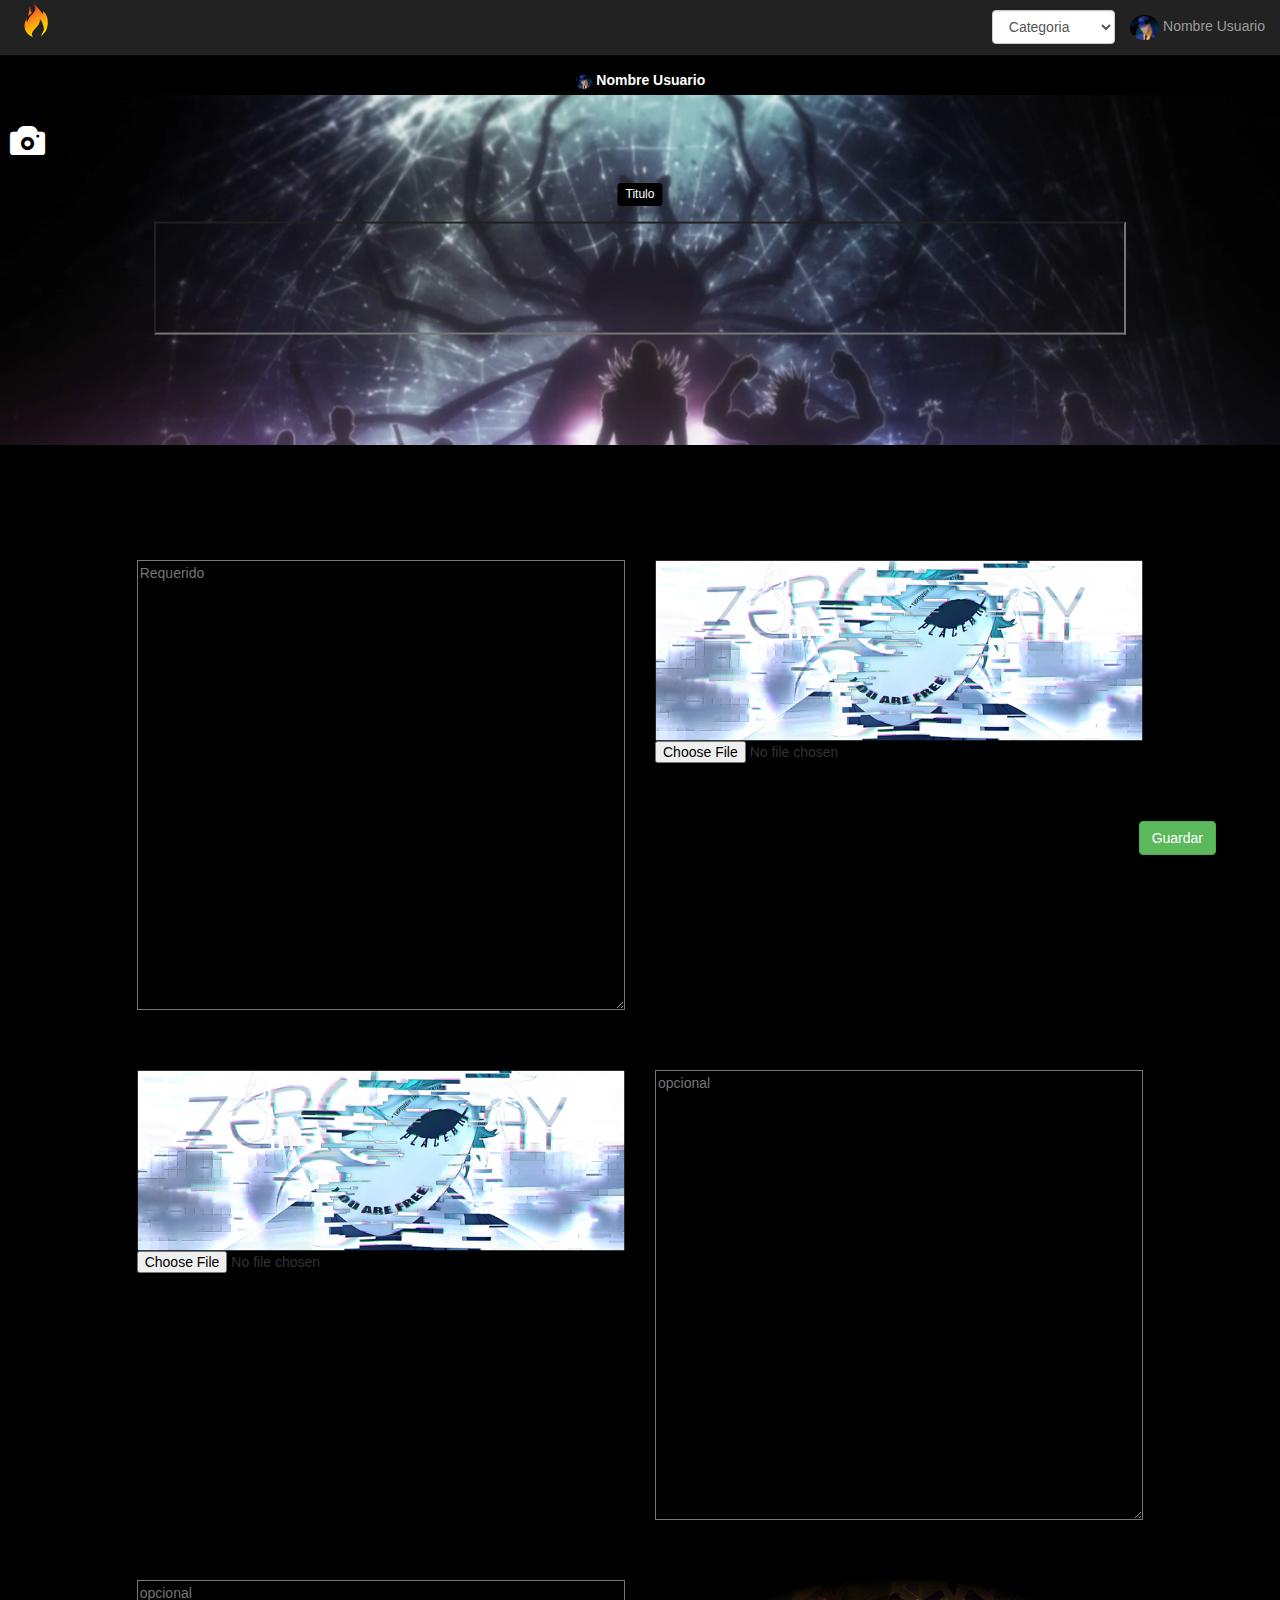
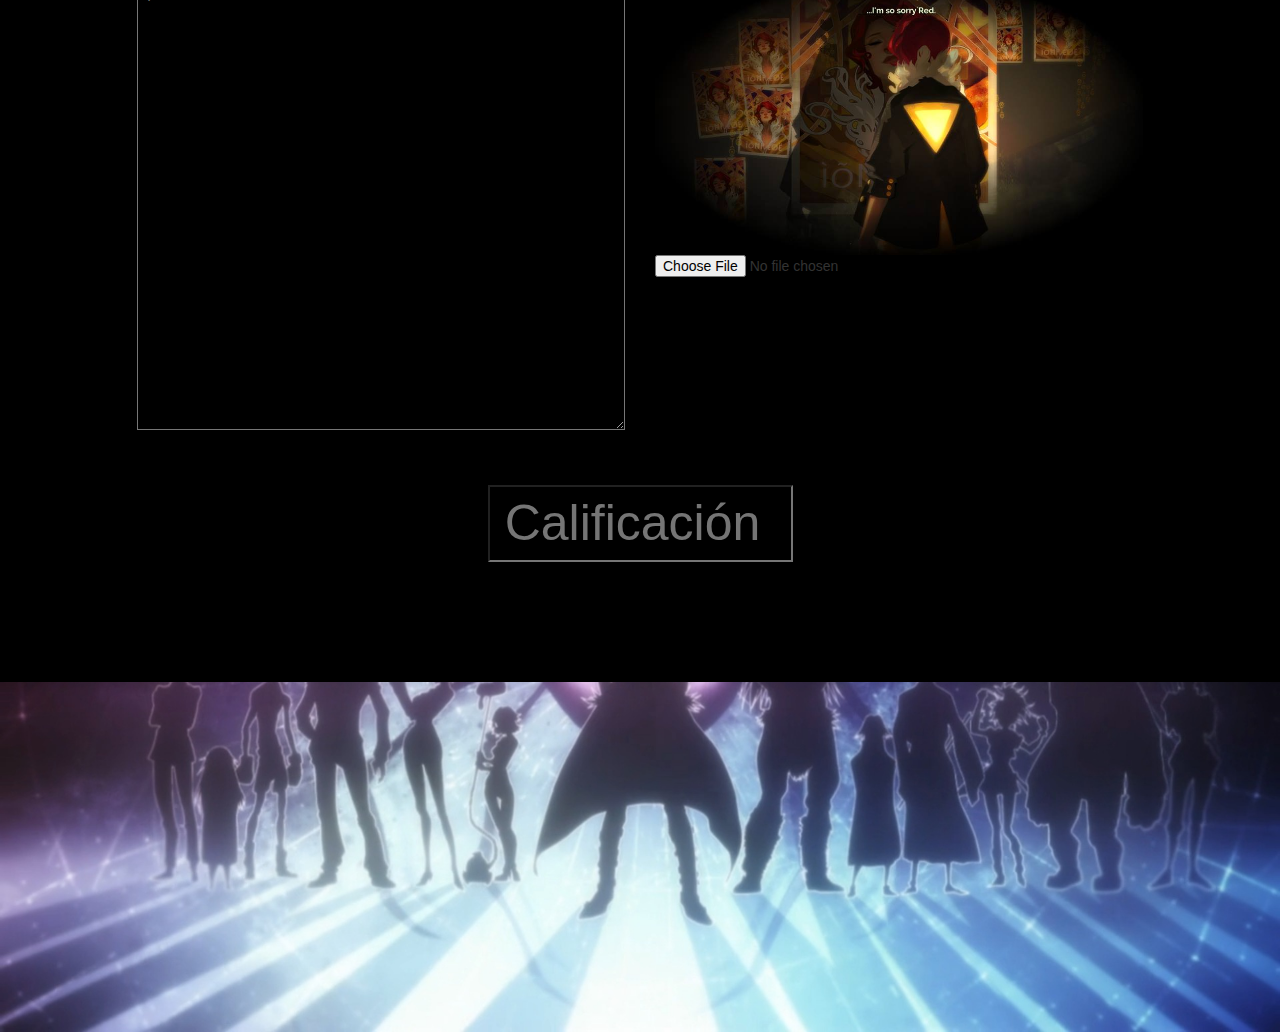
<file: CrearCritica.html>
<!DOCTYPE html>
<html lang="en">
	<head>
		<meta charset="utf-8">
		<meta http-equiv="X-UA-Compatible" content="IE=edge">
		<meta name="viewport" content="width=device-width, initial-scale=1">
		<link rel="shortcut icon" href="favicon.ico" /> 
		<title>Burn It - Registro</title>
		<link href="css/bootstrap.min.css" rel="stylesheet">
		<link rel="stylesheet" href="css/main.css">
		<link rel="stylesheet" href="css/CrearCritica.css">
	</head>
	<body>
		<nav class="navbar navbar-inverse navbar-fixed-top">
			<div class="container-fluid">
				<div class="navbar-header">
					 <button type="button" class="navbar-toggle collapsed" data-toggle="collapse" data-target="#bs-example-navbar-collapse-1" aria-expanded="false">
					   <span class="sr-only">Toggle navigation</span>
					   <span class="icon-bar"></span>
					   <span class="icon-bar"></span>
					   <span class="icon-bar"></span>
					 </button>
				   <img class="BurnItIcon" src="resources/BurnItGradientColors.svg">
					 
			   </div>
			   <div class="collapse navbar-collapse" id="bs-example-navbar-collapse-1">
					  
						  <ul class="nav navbar-nav navbar-right">
							<li><select style="margin-top: 10px" class="form-control">
							  <option>Categoria</option>
							  <option>Peliculas</option>
							  <option>Videojuegos</option>
							  <option>Series</option>
							  <option>Comics</option>
							  <option>Libros</option>
							</select></li>
							<li><a href="#" class="profile">
								<img src="resources/Profile.jpg" class="img-circle ">
								<span>Nombre Usuario</span>
							</a></li>
						  </ul>
				   
			   </div>
			</div>
	   </nav>

	   <button class="btn btn-success guardarbtn" data-toggle="modal" data-target="#myModal">Guardar</button>

	   <div class="container-fluid" style="margin-top: 70px;">

	   	<div class="col-lg-12 text-center">
	   		<img src="resources/Profile.jpg" class="img-circle" style="height: 15px;">
	   		<label style="color: white">Nombre Usuario</label>

	   	</div>
	   </div>

		
	   <div class="portada-critica" style="background-image: url(resources/prueba2.jpg); ">
	   	
	   	<div style="color:white; font-size: 35px; position: absolute; top: 25px; left: 10px;
	   	">
	   		<span class="glyphicon glyphicon-camera"></span>
	   	</div>

	   	<div class="Title-cr">
	   		<div class="tooltip" role="tooltip" style="top:25%; right: 50%; transform: translateX(50%); opacity: 1;">
	   			<div class="tooltip-arrow" style="left: 50%"></div>
	   			<div class="tooltip-inner">Titulo</div>
	   		</div>
	   		<input type="text" name="" id="Titulo" >
	   		
	   	</div>
	   </div>

	   <div class="container-fluid cuerpo-cr">
	 		<div class="row panel1">
	 			<div class="col-xs-12 col-md-12 col-lg-10 col-lg-offset-1 ">
	 				<div class="col-lg-6">
	 					<textarea placeholder="Requerido" class="panel1txt"></textarea>
	 				</div>
	 				<div class="col-lg-6 img-panel" style="height: 450px;">
	 					<div class="center-img-file">
	 						<img src="resources/FishEye.png">
	 					</div>
	 					<input type="file" name="">
	 					
	 				</div>
	 			</div>
	 			<div class="col-lg-1"></div>
	 		</div>
	 		<div class="row panel2">
	 			<div class="col-xs-12 col-md-12 col-lg-10 col-lg-offset-1 ">
	 				
	 				<div class="col-lg-6 img-panel" style="height: 450px;">
	 					<div class="center-img-file">
	 						<img src="resources/FishEye.png">
	 					</div>
	 					<input type="file" name="">
	 					
	 				</div>
	 				<div class="col-lg-6">
	 					<textarea placeholder="opcional" class="panel1txt"></textarea>
	 				</div>
	 			</div>
	 			<div class="col-lg-1"></div>
	 		</div>
	 		<div class="row panel3">
	 			<div class="col-xs-12 col-md-12 col-lg-10 col-lg-offset-1 ">
	 				<div class="col-lg-6">
	 					<textarea placeholder="opcional" class="panel1txt"></textarea>
	 				</div>
	 				<div class="col-lg-6 img-panel" style="height: 450px;">
	 					<div class="center-img-file">
	 						<img src="resources/transistor.jpg">
	 					</div>
	 					<input type="file" name="">
	 					
	 				</div>
	 			</div>
	 			<div class="col-lg-1"></div>
	 		</div>
	   </div>

	   <div class="container-fluid resultado">
	   	<div class="row">
	   		<div class="col-lg-6 col-lg-offset-3 cal-cont" >
	   			<input type="number" placeholder="Calificación" class="calificacion-cr" name="">
	   		</div>
	   		<div class="col-lg-3"></div>
	   	</div>
	   </div>
	   

	   <div class="bottom-portada" style="background-image: url(resources/prueba2.jpg); "></div>


	   <div class="modal fade" id="myModal" tabindex="-1" role="dialog" aria-labelledby="myModalLabel">
		  <div class="modal-dialog" role="document">
		    <div class="modal-content">
		      <div class="modal-header">
		        <button type="button" class="close" data-dismiss="modal" aria-label="Close"><span aria-hidden="true">&times;</span></button>
		        <h4 class="modal-title" id="myModalLabel">Casi listo</h4>
		      </div>
		      <div class="modal-body">
		      		<div class="form-horizontal">
		      			<div class="form-group">
		      				<label for="nombre" class="col-sm-2 control-label">Descripción breve</label>
						    <div class="col-sm-10">
						      <input type="text" class="form-control" id="nombre">
						    </div>
		      			</div>
		      			
		      		</div>
		      </div>
		      <div class="modal-footer">
		        <button type="button" class="btn btn-default" data-dismiss="modal">Cerrar</button>
		        <button type="button" class="btn btn-primary">Publicar Critica</button>
		      </div>
		    </div>
		  </div>
		</div>

		<script src="js/jquery.js"></script>
		<script src="js/bootstrap.min.js"></script>

	</body>
</html>
</file>
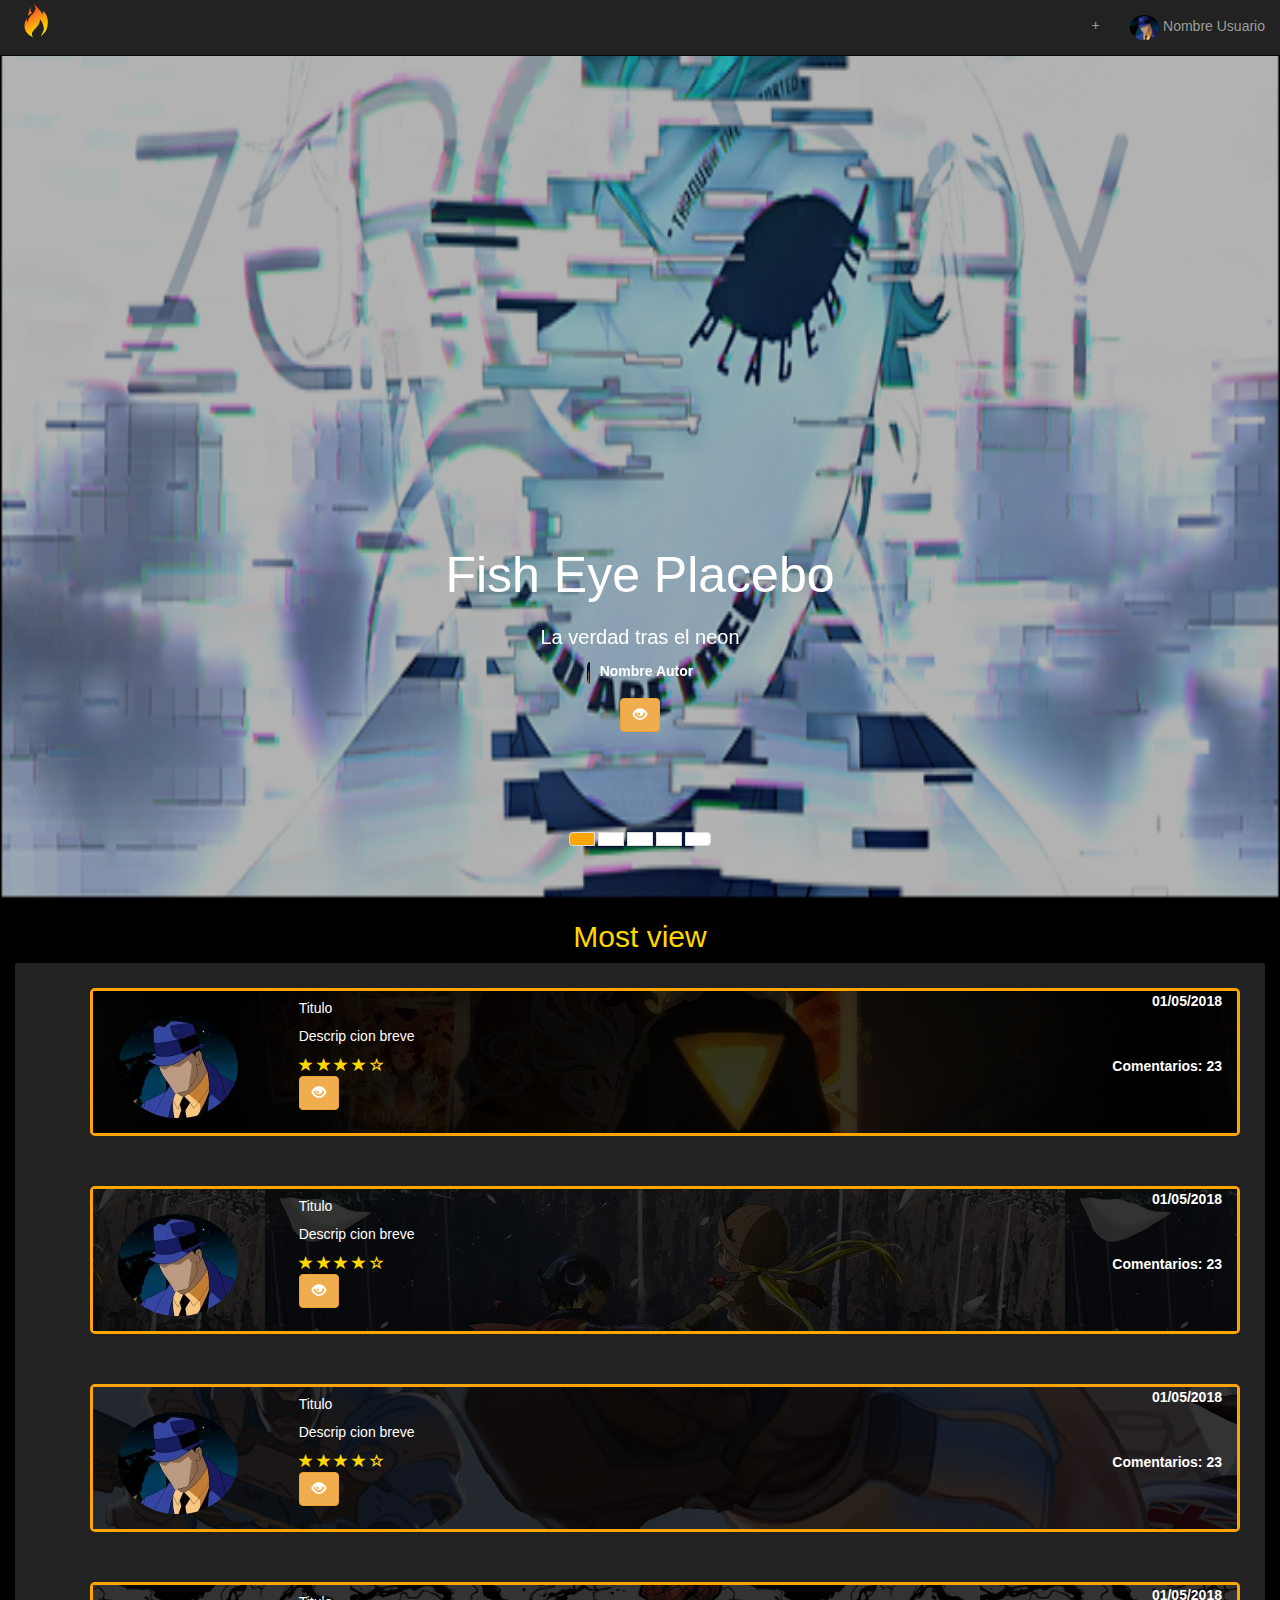
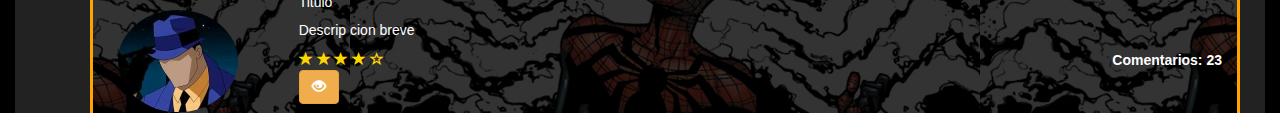
<file: Home.html>
<!DOCTYPE html>
<html lang="en">
	<head>
		<meta charset="utf-8">
		<meta http-equiv="X-UA-Compatible" content="IE=edge">
		<meta name="viewport" content="width=device-width, initial-scale=1">
		<link rel="shortcut icon" href="favicon.ico" /> 
		<title>Burn It - Registro</title>
		
		<link href="css/bootstrap.min.css" rel="stylesheet">
		<link rel="stylesheet" href="css/main.css">
		<link rel="stylesheet" href="css/home.css">
	</head>
	<body>
		<nav class="navbar navbar-inverse navbar-fixed-top">
			<div class="container-fluid">
				<div class="navbar-header">
					 <button type="button" class="navbar-toggle collapsed" data-toggle="collapse" data-target="#bs-example-navbar-collapse-1" aria-expanded="false">
					   <span class="sr-only">Toggle navigation</span>
					   <span class="icon-bar"></span>
					   <span class="icon-bar"></span>
					   <span class="icon-bar"></span>
					 </button>
				   <img class="BurnItIcon" src="resources/BurnItGradientColors.svg">
					 
			   </div>
			   <div class="collapse navbar-collapse" id="bs-example-navbar-collapse-1">
					  
					<ul class="nav navbar-nav navbar-right">
						<li><a href=""><span>+</span></a></li>
						<li><a href="#" class="profile">
							<img src="resources/Profile.jpg" class="img-circle ">
							<span>Nombre Usuario</span>
						</a></li>
					</ul>
				   
			   </div>
			</div>
	   </nav>

	   <!-- SLIDER  -->

	   <div class="slideshow">
            <ul class="slider">
                <li>
                    <img src="resources/FishEye.png">
                    <section class="caption">
                        <h1>Fish Eye Placebo</h1>
                        <p>La verdad tras el neon</p>
                        <div>
                        	<img class="img-circle" src="resources/Profile.jpg"><strong>Nombre Autor</strong>
                        </div>
                        <button class="btn btn-warning">
                        	<span class="glyphicon glyphicon-eye-open"></span>
                        </button>
                    </section>
                </li>
                <li>
                    <img src="resources/pulpFiction.png">
                    <section class="caption">
                        <h1>Pulp Fiction</h1>
                        <p>Lo mejor de Tarantino</p>
                        <div>
                        	<img class="img-circle" src="resources/Profile.jpg"><strong>Nombre Autor</strong>
                        </div>
                        <button class="btn btn-warning">
                        	<span class="glyphicon glyphicon-eye-open"></span>
                        </button>
                    </section>
                </li>
                <li>
                    <img src="resources/shadowOfCollosus.jpg">
                    <section class="caption">
                        <h1>Shadow of Colossus</h1>
                        <p>Realmente somos los buenos?</p>
                        <div>
                        	<img class="img-circle" src="resources/Profile.jpg"><strong>Nombre Autor</strong>
                        </div>
                        <button class="btn btn-warning">
                        	<span class="glyphicon glyphicon-eye-open"></span>
                        </button>
                    </section>
                </li>
                <li>
                    <img src="resources/unbreakable.jpg">
                    <section class="caption">
                        <h1>Unbreakable</h1>
                        <p>Nosotros somos el señor de cristal</p>
                        <div>
                        	<img class="img-circle" src="resources/Profile.jpg"><strong>Nombre Autor</strong>
                        </div>
                        <button class="btn btn-warning">
                        	<span class="glyphicon glyphicon-eye-open"></span>
                        </button>
                    </section>
                </li>
                <li>
                    <img src="resources/spiderverse.jpg">
                    <section class="caption">
                        <h1>Spiderverse</h1>
                        <p>Loremsalkd alksjdaj  aksld askdjlajsdl  askd asdkla asdja  asd sdlkfj  sdkfjs ds</p>
                        <div>
                        	<img class="img-circle" src="resources/Profile.jpg"><strong>Nombre Autor</strong>
                        </div>
                        <button class="btn btn-warning">
                        	<span class="glyphicon glyphicon-eye-open"></span>
                        </button>
                    </section>
                </li>
                <!-- <li>
                    <div id="vid"><video muted autoplay loop><source src="resources/DestructibleBP1%20Vista%20preliminar%20del%20juego%20Standalone%20(64-bit_PCD3D_SM5)%2014_04_2017%2010_24_33.mp4"></video></div>
                    <section class="caption">
                        <h1>Lorem ipsum</h1>
                        <p>Loremsalkd alksjdaj  aksld askdjlajsdl  askd asdkla asdja  asd sdlkfj  sdkfjs ds</p>
                    </section>
                </li> -->
            </ul>
            <ol class="pagination">
            </ol>
        </div>

	   <!-- END OF SLIDERLION -->

	   <div class="container-fluid">
			<div class="row">
				<div class="col-xs-12 col-md-12 col-sm-12 col-lg-12 text-center">
					<h2 style="color: gold">Most view</h2>
				</div>
				<div class="col-xs-12 mstView-ctnr">
					<div class="col-xs-12 col-sm-12 col-md-12 col-lg-12 ctnr-view">
						<div class="todo col-lg-12">
							<div class="item-mst-list col-lg-12" style="background-image: url('resources/transistor.jpg');">
								<div class="col-xs-2 col-md-2 col-sm-2 col-lg-2 img-ctr-list">
									<img class="img-circle" src="resources/Profile.jpg">
								</div>
								<div class="col-xs-10 col-md-10 col-sm-10 col-lg-10">
									<label class="pull-right">01/05/2018</label>
									<h5>Titulo</h5>
									<p>Descrip cion breve</p>
									<span class="glyphicon glyphicon-star"></span>
									<span class="glyphicon glyphicon-star"></span>
									<span class="glyphicon glyphicon-star"></span>
									<span class="glyphicon glyphicon-star"></span>
									<span class="glyphicon glyphicon-star-empty"></span>
									<label class="pull-right">Comentarios: 23</label><br>
									<button class="btn btn-warning"><span class="glyphicon glyphicon-eye-open"></span></button>
								</div>
							</div>

							<div class="item-mst-list col-lg-12" style="background-image: url('resources/made_in_abyss__wallpaper__by_derowdesign-dbftsmy.jpg');">
								<div class="col-xs-2 col-md-2 col-sm-2 col-lg-2 img-ctr-list">
									<img class="img-circle" src="resources/Profile.jpg">
								</div>
								<div class="col-xs-10 col-md-10 col-sm-10 col-lg-10">
									<label class="pull-right">01/05/2018</label>
									<h5>Titulo</h5>
									<p>Descrip cion breve</p>
									<span class="glyphicon glyphicon-star"></span>
									<span class="glyphicon glyphicon-star"></span>
									<span class="glyphicon glyphicon-star"></span>
									<span class="glyphicon glyphicon-star"></span>
									<span class="glyphicon glyphicon-star-empty"></span>
									<label class="pull-right">Comentarios: 23</label><br>
									<button class="btn btn-warning"><span class="glyphicon glyphicon-eye-open"></span></button>
								</div>
							</div>

							<div class="item-mst-list col-lg-12" style="background-image: url('resources/overwatch_4k-HD.jpg');">
								<div class="col-xs-2 col-md-2 col-sm-2 col-lg-2 img-ctr-list">
									<img class="img-circle" src="resources/Profile.jpg">
								</div>
								<div class="col-xs-10 col-md-10 col-sm-10 col-lg-10">
									<label class="pull-right">01/05/2018</label>
									<h5>Titulo</h5>
									<p>Descrip cion breve</p>
									<span class="glyphicon glyphicon-star"></span>
									<span class="glyphicon glyphicon-star"></span>
									<span class="glyphicon glyphicon-star"></span>
									<span class="glyphicon glyphicon-star"></span>
									<span class="glyphicon glyphicon-star-empty"></span>
									<label class="pull-right">Comentarios: 23</label><br>
									<button class="btn btn-warning"><span class="glyphicon glyphicon-eye-open"></span></button>
								</div>
							</div>

							<div class="item-mst-list col-lg-12" style="background-image: url('resources/Untitled-141.jpg');">
								<div class="col-xs-2 col-md-2 col-sm-2 col-lg-2 img-ctr-list">
									<img class="img-circle" src="resources/Profile.jpg">
								</div>
								<div class="col-xs-10 col-md-10 col-sm-10 col-lg-10">
									<label class="pull-right">01/05/2018</label>
									<h5>Titulo</h5>
									<p>Descrip cion breve</p>
									<span class="glyphicon glyphicon-star"></span>
									<span class="glyphicon glyphicon-star"></span>
									<span class="glyphicon glyphicon-star"></span>
									<span class="glyphicon glyphicon-star"></span>
									<span class="glyphicon glyphicon-star-empty"></span>
									<label class="pull-right">Comentarios: 23</label><br>
									<button class="btn btn-warning"><span class="glyphicon glyphicon-eye-open"></span></button>
								</div>
							</div>

							<div class="item-mst-list col-lg-12" style="background-image: url('resources/infinity.jpg');">
								<div class="col-xs-2 col-md-2 col-sm-2 col-lg-2 img-ctr-list">
									<img class="img-circle" src="resources/Profile.jpg">
								</div>
								<div class="col-xs-10 col-md-10 col-sm-10 col-lg-10">
									<label class="pull-right">01/05/2018</label>
									<h5>Titulo</h5>
									<p>Descrip cion breve</p>
									<span class="glyphicon glyphicon-star"></span>
									<span class="glyphicon glyphicon-star"></span>
									<span class="glyphicon glyphicon-star"></span>
									<span class="glyphicon glyphicon-star"></span>
									<span class="glyphicon glyphicon-star-empty"></span>
									<label class="pull-right">Comentarios: 23</label><br>
									<button class="btn btn-warning"><span class="glyphicon glyphicon-eye-open"></span></button>
								</div>
							</div>


						</div>
						
						
						
					</div>
				</div>
			</div>
	   		
	   </div>



		<script src="js/jquery.js"></script>
		<script src="js/bootstrap.min.js"></script>
		<script src="js/home.js"></script>
	</body>
</html>
</file>
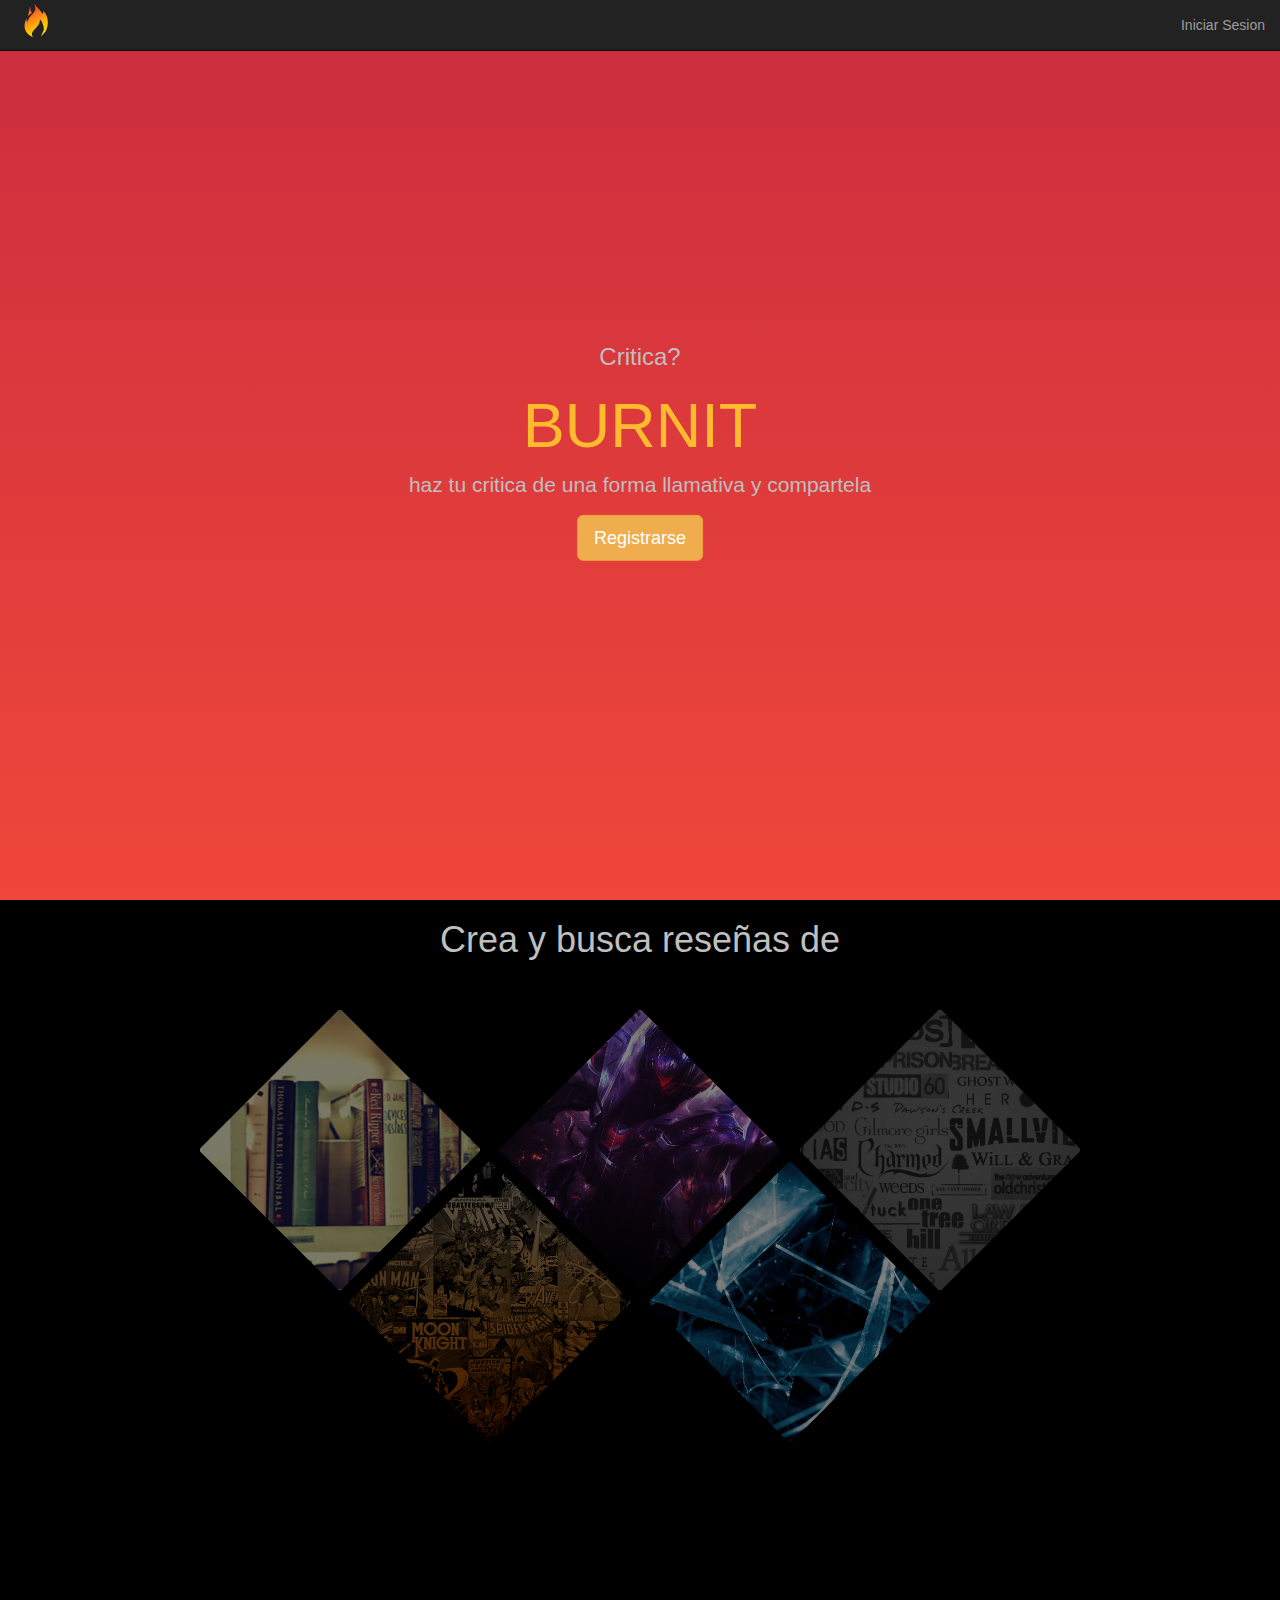
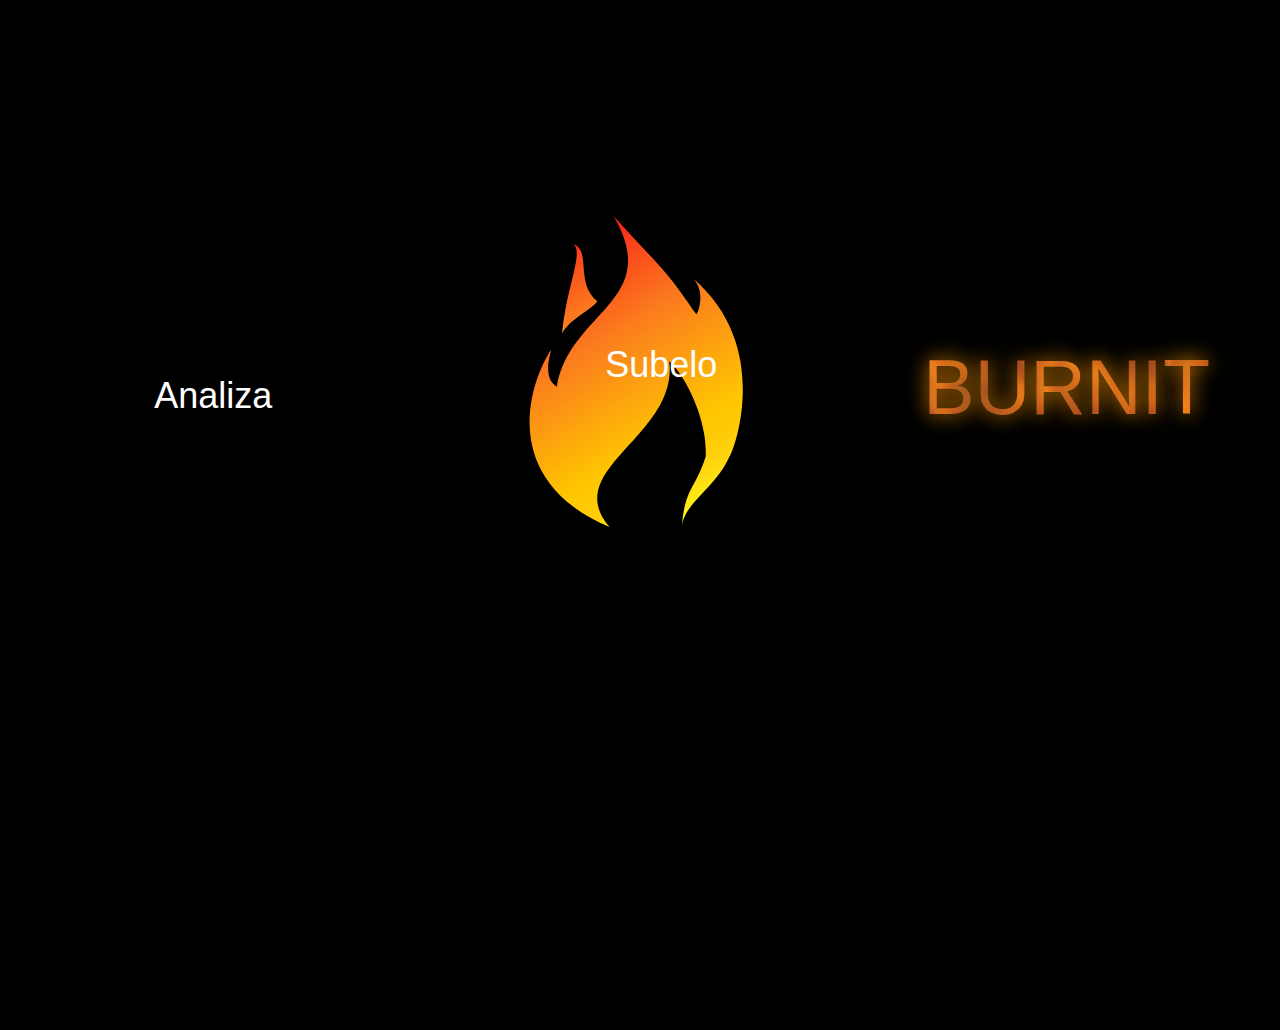
<file: landing.html>
<!DOCTYPE html>
<html>
<head>
	<meta name="viewport" content="width=device-width, initial-scale=1, maximum-scale=1">
	<link rel="shortcut icon" href="favicon.ico" /> 
	<title>Burn it</title>
	<link rel="stylesheet" href="css/bootstrap.min.css">
	<link rel="stylesheet" href="css/main.css">

	<script src="js/jquery.js"></script>
	<!-- Latest compiled and minified JavaScript -->
	<script src="js/bootstrap.min.js"></script>
</head>
<body>
	<nav class="navbar navbar-inverse navbar-fixed-top">
 		<div class="container-fluid">
 			<div class="navbar-header">
		      	<button type="button" class="navbar-toggle collapsed" data-toggle="collapse" data-target="#bs-example-navbar-collapse-1" aria-expanded="false">
		        	<span class="sr-only">Toggle navigation</span>
		        	<span class="icon-bar"></span>
		        	<span class="icon-bar"></span>
		        	<span class="icon-bar"></span>
		      	</button>
		    	<img class="BurnItIcon" src="resources/BurnItGradientColors.svg">
		      	
		    </div>
		    <div class="collapse navbar-collapse" id="bs-example-navbar-collapse-1">
		       	
		       		<ul class="nav navbar-nav navbar-right">
		       			<li><a href="#">Iniciar Sesion</a></li>
		       		</ul>
		        
		    </div>
 		</div>
	</nav>
  <div class="jumbotron parallax" style="margin-bottom: 0">
    <div class="">
       <h3>Critica?</h3><h1 data-text="BURNIT" class="bg-img-txt">BURNIT</h1>
      <p>haz tu critica de una forma llamativa y compartela</p>
      <p><a class="btn btn-warning btn-lg" href="registro.html" role="button">Registrarse</a></p>
    </div>
   
</div>

<div id="c-mid" style="position: relative; margin-top: 0; height: 95vh;" class="invisble-sm visble-sm visible-md  visible-lg">
  <div class="container-fluid ">
    <div class="row">
    <div class="col-lg-12 col-md-12 col-sm-12 col-md-12">
      <h1 class="h1-dmd text-center">Crea y busca reseñas de <a id="h-tt"></a> </h1>
    </div>
  </div>
    <div class="row">

      <div class="col-lg-12 col-md-12 col-sm-12 col-xs-12">
        <div class="crystal-grid">
          <ul>
            <li class="item1" name="Libros"     ><div name="Libros"      class="bg"></div></li>
            <li class="item2" name="Comics"     ><div name="Comics"        class="bg"></div></li>
            <li class="item3" name="Videojuegos"><div name="Videojuegos"  class="bg"></div></li>
            <li class="item4" name="Peliculas"  ><div name="Peliculas"     class="bg"></div></li>
            <li class="item5" name="Series"     ><div name="Series"        class="bg"></div></li>
          </ul>
        </div>
      </div>
    </div>
  </div>
</div>

<div class="container-fluid visible-sm visible-xs invisble-lg invisble-md">
    <div class="row">
      <div class="col-sm-12 col-sm-12 rowImg">
        <img src="resources/p1.jpg">
        <h3>Libros </h3>
      </div>
      <div class="col-sm-12 col-sm-12 rowImg">
        <img src="resources/p2.png">
        <h3>Comics</h3>
      </div>
      <div class="col-sm-12 col-sm-12 rowImg">
        <img src="resources/prueba6.jpg">
        <h3>Videojuegos</h3>
      </div>
      <div class="col-sm-12 col-sm-12 rowImg">
        <img src="resources/p4.jpg">
        <h3>Peliculas</h3>
      </div>
      <div class="col-sm-12 col-sm-12 rowImg">
        <img src="resources/p5.jpg">
        <h3>Series</h3>
      </div>
      
    </div>
  </div>
<div style="height: 95vh;  margin-top: 20px;" class="bg-grey">
  <div class="container-fluid">
    <div class="row">
      <div class="col-lg-4 col-md-4 col-sm-4 col-xs-12 analiza-lnd">
        <svg class="svg-lines-cnt" version="1.1" xmlns="http://www.w3.org/2000/svg" xmlns:xlink="http://www.w3.org/1999/xlink" x="0px" y="0px"
            viewBox="0 0 595.28 595.28" enable-background="new 0 0 595.28 595.28" xml:space="preserve">
        <g id="Capa_2">
        </g>
        <g id="Capa_1">
          <g>
            <path class="svg-lines" fill="none" stroke="#000000" stroke-miterlimit="10" d="M259.749,530.299C89.68,458.19,132.538,312.611,168.592,256.149"/>
            <path class="svg-lines" fill="none" stroke="#000000" stroke-miterlimit="10" d="M178.116,312.611c-25.17-14.971-7.268-56.462-9.524-56.462"/>
            <path class="svg-lines" fill="none" stroke="#000000" stroke-miterlimit="10" d="M178.116,312.611c19.728-117.006,165.306-132.313,87.755-264.625"/>
            <path class="svg-lines" fill="none" stroke="#000000" stroke-miterlimit="10" d="M265.871,47.986c71.428,78.912,76.191,75.85,127.891,151.701"/>
            <path class="svg-lines" fill="none" stroke="#000000" stroke-miterlimit="10" d="M393.762,199.687c0,6.368,17.688-31.292-4.081-54.422"/>
            <path class="svg-lines" fill="none" stroke="#000000" stroke-miterlimit="10" d="M389.681,145.265c118.367,101.361,67.347,256.463,55.782,276.19"/>
            <path class="svg-lines" fill="none" stroke="#000000" stroke-miterlimit="10" d="M445.463,421.455c-20.408,47.619-70.979,71.883-73.47,108.844"/>
            <path class="svg-lines" fill="none" stroke="#000000" stroke-miterlimit="10" d="M371.993,530.299c4.082-60.544,20.396-57.823,36.735-108.844"/>
            <path class="svg-lines" fill="none" stroke="#000000" stroke-miterlimit="10" d="M408.729,421.455c2.721-65.306-36.735-131.973-56.463-148.299"/>
            <path class="svg-lines" fill="none" stroke="#000000" stroke-miterlimit="10" d="M352.266,273.156c14.285,116.327-170.068,166.667-92.517,257.143"/>
            <path class="svg-lines" fill="none" stroke="#000000" stroke-miterlimit="10" d="M186.279,230.299c9.713-21.156,47-37.415,54.35-50"/>
            <path class="svg-lines" fill="none" stroke="#000000" stroke-miterlimit="10" d="M240.628,180.299c-34.712-28.363-8.526-77.869-36.905-88.784"/>
            <path class="svg-lines" fill="none" stroke="#000000" stroke-miterlimit="10" d="M203.724,91.515c16.609,13.533-10.737,65.416-17.445,138.784"/>
          </g>
        </g>
        </svg>
        <h1>Analiza</h1>
      </div>
      <div class="col-lg-4 col-md-4 col-sm-4 col-xs-12 up-lnd">
        
          <img src="resources/BurnItGradientColors.svg" class="img-circle svg-clip" style="width: 90%; background: black;">
          <h1>Subelo</h1>
       
      </div>
      <div class="col-lg-4 col-md-4 col-sm-4 col-xs-12 bi-lnd text-center" style="position: relative;">
        <h1>BURNIT</h1>
      </div>
    </div>
    
  </div>
</div>

<script type="text/javascript">
  $(".crystal-grid ul li").hover(function(){
      
      var txt = $(this).find('div').attr('name');
      var bg = $(this).find('.bg').css('background-image');
      bg = bg.replace('url(','').replace(')','');
      var bgimg= bg.split("/");
      var num = bgimg.length - 1;
      var path = "url('resources/" + bgimg[num].replace('"', '')+ "')";

      $("#c-mid").css({'background-image': path, 'background-size': 'cover'});

       $("#h-tt").html(txt);
     
  });
</script>
  

</body>
</html>
</file>
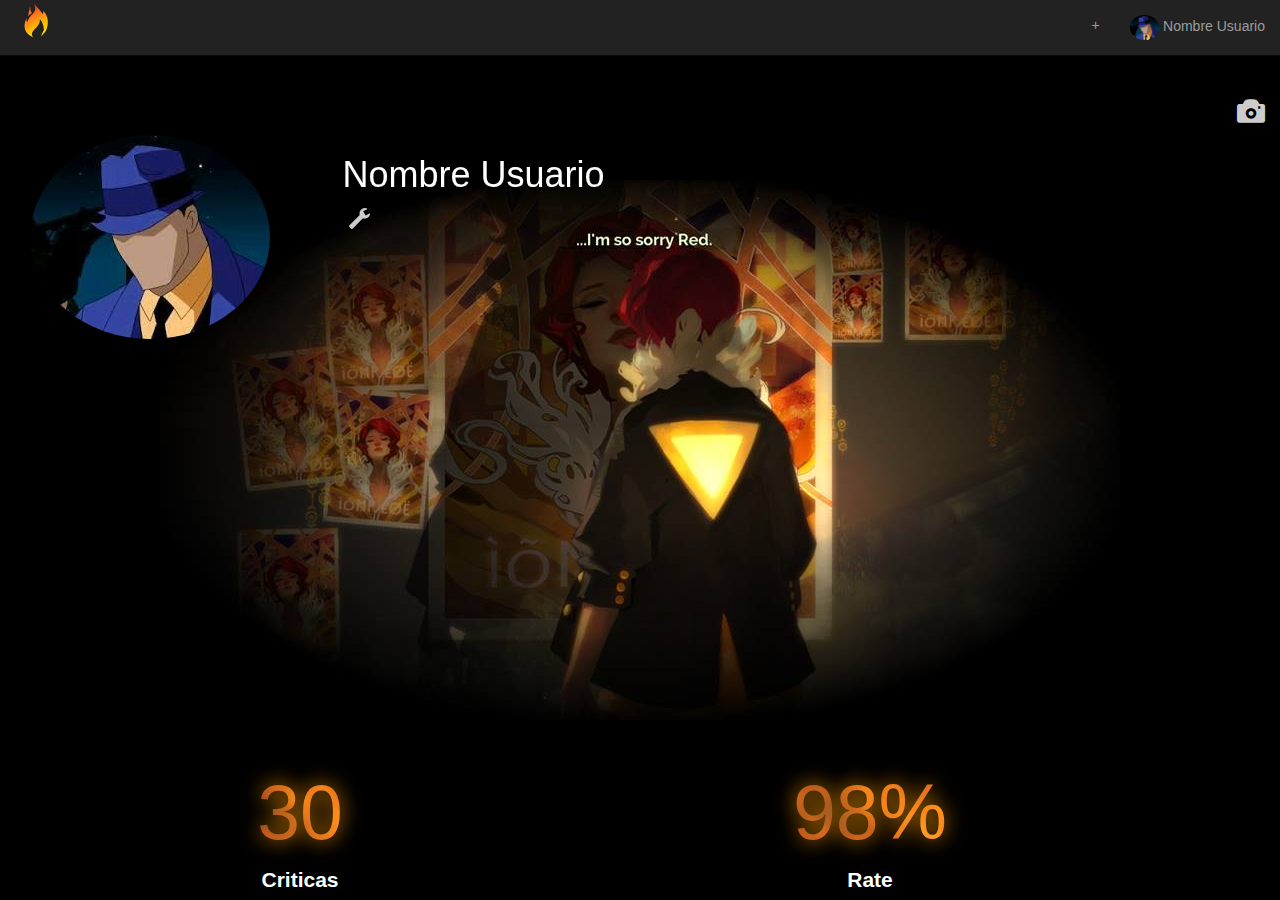
<file: Profile.html>
<!DOCTYPE html>
<html lang="en">
	<head>
		<meta charset="utf-8">
		<meta http-equiv="X-UA-Compatible" content="IE=edge">
		<meta name="viewport" content="width=device-width, initial-scale=1">
		<link rel="shortcut icon" href="favicon.ico" /> 
		<title>Burn It - Registro</title>
		<link href="css/bootstrap.min.css" rel="stylesheet">
		<link rel="stylesheet" href="css/main.css">
		<link rel="stylesheet" href="css/Profile.css">
	</head>
	<body>
		<nav class="navbar navbar-inverse navbar-fixed-top">
			<div class="container-fluid">
				<div class="navbar-header">
					 <button type="button" class="navbar-toggle collapsed" data-toggle="collapse" data-target="#bs-example-navbar-collapse-1" aria-expanded="false">
					   <span class="sr-only">Toggle navigation</span>
					   <span class="icon-bar"></span>
					   <span class="icon-bar"></span>
					   <span class="icon-bar"></span>
					 </button>
				   <img class="BurnItIcon" src="resources/BurnItGradientColors.svg">
					 
			   </div>
			   <div class="collapse navbar-collapse" id="bs-example-navbar-collapse-1">
					  
						  <ul class="nav navbar-nav navbar-right">
							  <li><a href=""><span>+</span></a></li>
							<li><a href="#" class="profile">
								<img src="resources/Profile.jpg" class="img-circle ">
								<span>Nombre Usuario</span>
							</a></li>
						  </ul>
				   
			   </div>
			</div>
	   </nav>

	   <img src="resources/transistor.jpg" class="portada">


	   <div class="container-fluid perfil-ctr">
	   		<span type="file" class="pull-right btn-grey">
	   			<span class="glyphicon glyphicon-camera">
	   			</span>

	   		</span>
		   <div class="row">
		   	<div class="col-lg-12">
		   		<div class="col-lg-3">
		   			<img src="resources/Profile.jpg" class="img-circle">
		   		</div>
		   		<div class="col-lg-9">
		   			<h1>Nombre Usuario</h1>
		   			<button class="btn-grey" style="font-size: 1.5em" data-toggle="modal" data-target="#myModal">
			   			<span class="glyphicon glyphicon-wrench"></span>
			   		</button>
		   		</div>
		   	</div>
		   </div>
	   </div>
	   <div class="container bottom-info">
		   	<div class="row" >
			   	<div class="col-lg-12">
			   		<div class="col-lg-6 text-center bi-lnd" style="background: black; ">
			   			<h1 style="padding-top:0">30</h1>
			   			<label style="color:white; font-size: 1.5em">Criticas</label>
			   		</div>
			   		<div class="col-lg-6 text-center bi-lnd" style="background: black;">
			   			<h1 style="padding-top:0">98%</h1>
			   			<label style="color:white; font-size: 1.5em">Rate</label>
			   		</div>
			   	</div>
		   	</div>
	   </div>
	   

	   <div class="modal fade" id="myModal" tabindex="-1" role="dialog" aria-labelledby="myModalLabel">
		  <div class="modal-dialog" role="document">
		    <div class="modal-content">
		      <div class="modal-header">
		        <button type="button" class="close" data-dismiss="modal" aria-label="Close"><span aria-hidden="true">&times;</span></button>
		        <h4 class="modal-title" id="myModalLabel">Configuración</h4>
		      </div>
		      <div class="modal-body">
		      		<div class="form-horizontal">
		      			<div class="form-group">
		      				<label for="nombre" class="col-sm-2 control-label">Nombre</label>
						    <div class="col-sm-10">
						      <input type="text" class="form-control" id="nombre" >
						    </div>
		      			</div>
		      			<div class="form-group">
		      				<label for="Apellido" class="col-sm-2 control-label">Apellido</label>
						    <div class="col-sm-10">
						      <input type="text" class="form-control" id="Apellido">
						    </div>
		      			</div>
		      			<div class="form-group">
		      				<label for="email" class="col-sm-2 control-label">Email</label>
						    <div class="col-sm-10">
						      <input type="email" class="form-control" id="email" >
						    </div>
		      			</div>
		      			<div class="form-group">
		      				<label for="perfil" class="col-sm-2 control-label">Perfil</label>
						    <div class="col-sm-10">
						      <input type="file" class="form-control" id="perfil">
						    </div>
		      			</div>
		      		</div>
		      </div>
		      <div class="modal-footer">
		        <button type="button" class="btn btn-default" data-dismiss="modal">Cerrar</button>
		        <button type="button" class="btn btn-primary">GuardarCambios</button>
		      </div>
		    </div>
		  </div>
		</div>

		<script src="js/jquery.js"></script>
		<script src="js/bootstrap.min.js"></script>

	</body>
</html>
</file>
<file: css/main.css>
body { 
	background: black;
	padding: 0;
	margin: 0; 
}
ul{
	list-style: none;
}
.BurnIt{

	display: block;
    cursor: pointer;
	background: url("../resources/BurnItGradientColors.svg");
    
    background-repeat: no-repeat;
   
   	background-size:     cover;
   	background-position: center center;

	height: 20px
	width: 20px;
	font-size:  1.5em;
    background-position: 0px 0px;
}
.BurnItIcon{
	width: 3em;
}
.parallax {
    /*background-image: url('img_parallax.jpg');*/
    /*background: linear-gradient(#fdbb2d, #b21f1f, #1a2a6c);*/
    background: linear-gradient(#cb2d3e, #ef473a);
    height: 100%; 
    background-attachment: fixed;
    background-position: center;
    background-repeat: no-repeat;
    background-size: cover;
    height: 100vh;

}
.parallax>div{
	position: absolute;
	bottom: 50%;
	right: 50%;
	transform: translateX(50%) translateY(50%);
	text-align: center;
	color: #bfbfbf;
}
.bg-img-txt{
	/*color: rgba(255, 255, 255, 0.1) !important;*/
	color: #fdbb2d !important;
	/*background: url('../resources/bgText.jpg');*/
	/*background: linear-gradient(#fdbb2d 45%, #b21f1f, #1a2a6c);*/
	background-repeat: repeat-x;
	-webkit-background-clip: text;
	animation: txt-animate 15s linear infinite;
}
@keyframes txt-animate{
	0%{
		background-position: left 0px top 10px;
	}
	100%{
		background-position: left 800px top 10px;

	}
}
.crystal-grid{
	position: absolute;
	top: 8000%;
	left: 50%;
	transform: translate(-50%);
	height: 400px;
}
.crystal-grid ul{
	width: 600px;
	height: 300px;
	margin: 0;
	padding: 0;
}
.crystal-grid ul li{
	list-style: none;
	position: absolute;
	width: 200px;
	height: 200px;
	background: #000;
	transform: rotate(45deg);
	transition: 0.5s;
	margin-left: -100px;
	margin-right: -100px;
	overflow: hidden;
	opacity: 0.5;
	cursor: pointer;
}
.crystal-grid ul li:hover{
	opacity: 1;
}
.crystal-grid ul li.item1{
	top:0%;
	left: 0;
}
.crystal-grid ul li.item2{
	top:38%;
	left: 25%;
}
.crystal-grid ul li.item3{
	top:0%;
	left: 50%;
}
.crystal-grid ul li.item4{
	top:38%;
	left: 75%;
}
.crystal-grid ul li.item5{
	top:0%;
	left: 100%;
}
.crystal-grid ul li.item6{
	top:0;
	left: 25%;
}
.crystal-grid ul li .bg{
	width: 100%;
	height: 100%;
	transform: rotate(-45deg) scale(1.4);

}
.crystal-grid ul li.item1 .bg{
	background: url('../resources/p1.jpg');
	background-size: cover;
	background-position: center;
	/*background-attachment: scroll;*/
}
.crystal-grid ul li.item2 .bg{
	background: url('../resources/p2.png');
	background-size: cover;
	background-position: center;
	/*background-attachment: scroll;*/
}
.crystal-grid ul li.item3 .bg{
	background: url('../resources/prueba6.jpg');
	background-size: cover;
	background-position: center;
	/*background-attachment: scroll;*/
}
.crystal-grid ul li.item4 .bg{
	background: url('../resources/p4.jpg');
	background-size: cover;
	background-position: center;
	/*background-attachment: scroll;*/
}
.crystal-grid ul li.item5 .bg{
	background: url('../resources/p5.jpg');
	background-size: cover;
	background-position: center;
	/*background-attachment: scroll;*/
}
.h1-dmd{
	color: #bfbfbf;
}
.bg-grey{
	background: linear-gradient(#fe8c00, #f83600) 90deg;
}
.rowImg{
	height: 200px;
	overflow-y: hidden;
	position: relative;
}
.rowImg h3{
	position: absolute;
	bottom: 0;
	color: white;
	font-size: 2em;
	margin-bottom: 15px;
	margin-left: 10px
}
.rowImg img{
	width: 100%;
	opacity: 0.5;
	cursor:pointer;
}
.rowImg img:hover{
	opacity: 1;
}
.svg-lines-cnt{
	width: 100%;
}
.svg-lines{
	  /*stroke: #EE7752, #E73C7E, #23A6D5, #23D5AB);
	  /*background:*/ 
	  animation: StrokeColor 3s linear infinite ;
}
@keyframes StrokeColor{
	0%{
		stroke: red;
	}
	50%{
		stroke: yellow;
	}
	100%{
		stroke: red;
	}
}
.svg-clip{
  position: absolute;
  top: 10px;
  /*clip: rect(150px, 600px, 600px, 0px);/*rect (top, right, bottom, left)*/
  animation: Fillanimate 2s linear;
  }
  @keyframes Fillanimate{
  	0%{
  		clip: rect(500px, 600px, 600px, 0px);
  	}
  	
  	100%{
  		clip: rect(0px, 600px, 600px, 0px);
  	}
  }
  .analiza-lnd{
  	position: relative;
  }
  .analiza-lnd h1, .up-lnd h1{
  	color: white;
  	position: absolute;
  	top: 50%;
  	left: 50%;
  	transform: translate(-50%, -50%);
  }
  .up-lnd h1{
  	top: 170px;
  	left: 55%;
  }
  .
  .bi-lnd{
  	position: absolute;
  	top: 130px;

  }
  .bi-lnd h1{
  	padding-top: 150px;
  	font-size: 5.5em;
  	color: rgba(255, 255, 255, 0.1);
  	background: url('../resources/bg_h1.jpg');
  	-webkit-background-clip: text;
  	background-repeat: repeat-x;
  	animation: fireAnim 2s linear infinite;
  	text-shadow:  0 0 20px #ff9900;
  	word-wrap: break-word;
  }
@keyframes fireAnim{
  	0%{
  		background-position: left 0px top 0px;
  	}
  	100%{
  		background-position: left 500px top 0px;
  	}
  }

  .profile img{
    height: 25px;
}
 
@media screen and (max-width: 900px){
	.up-lnd, .bi-lnd{
		height: 100vh;

	}
	.bi-lnd h1{
  	padding-top: 60px;
  }
	.up-lnd img{
  	width: 90%!important;
  }
}
@media screen and (max-width: 600px){
	.up-lnd, .bi-lnd{
		height: 60vh;
	}
}
/*  .up-lnd h1{
  	color: white;
  	position: absolute;
  	top: 300%;
  	left: 50%;
  	transform: translate(-50%);
  }*/
</file>
<file: css/CrearCritica.css>
body{
  background: black;

}
.portada-critica{
	background-repeat: no-repeat;
	background-position: top;
	background-size: cover;
	height: 350px;
	position: relative;
}

.Title-cr input{
	position: absolute;
	top: 20%;
	left: 50%;
	transform: translate(-50%,50%);
	background: none;
	font-size: 75px;
	color:white;
	text-align: center;
}
.Title-cr h1{
	position: absolute;
	top: 20%;
	left: 50%;
	transform: translate(-50%,50%);
	background: none;
	font-size: 75px;
	color:white;
	text-align: center;

}
.cuerpo-cr, .cuerpo-crt{
	margin-top: 60px;
}
.cuerpo-crt{
	color: white;
}
.panel1, .panel2, .panel3{
	margin-top: 55px;
}
.panel1txt{
	background: rgba(1,1,1,0.4);
	color: white;
	width: 100%;
	height: 450px;
	overflow-y: auto;
	resize: vertical;
}

.img-panel img{
	min-width: 200px;
	max-width: 100%;
	min-height: 50%;
	max-height: 450px;
	text-align: center;
	align-items: center;
}

.bottom-portada{
	background-repeat: no-repeat;
	background-size: cover;
	height: 350px;
	background-position: bottom;
	position: relative;

}

.resultado{
	margin-top: 50px;
	margin-bottom: 120px;
}
.cal-cont{
	text-align: center;
}
.calificacion-cr{
	font-size: 50px;
	text-align: center;
	width: 50%;
	background: none;
}

.guardarbtn{
	position: fixed;
	bottom: 5%;
	right: 5%;
	z-index: 50;
}

.center-img-file
{
	text-align: center;
}
</file>
<file: css/home.css>
body{
  background: black;
}

/*.slider li{
  height: 100vh;
}*/
.slideshow{
  height: 100vh;
  overflow-y: hidden;
}
.slider{
  height: 100%;
  padding-left: 0;
}

.slider li{
  height: 100%;
  text-align: center;
  vertical-align: middle;
}
.slider li img{
  width: 100%;

  height: 100%;
  -webkit-filter: brightness(70%); /* Safari 6.0 - 9.0 */
  filter: brightness(70%);
}
.slider .caption
{
    position: absolute;
    width: 100%;
    height: 100vh;
    top:20%;
    left: 0;


    display: flex;
    flex-direction: column;
    justify-content: center;
    align-items: center;
    text-align: center;

    color: white;
    z-index: 1;
}
.slider .caption h1{
  font-size: 50px;
}
.slider .caption p{
  margin-top: 10px;
  font-size: 20px;
}
.pagination{
    position: absolute;
    top:90%;

    display: flex;
    justify-content: center;
    width: 100%;
    z-index: 3;
    
}
.pagination li{
  font-size: 25px;
  margin: 2px 2px;
  color:#858585;
  cursor: pointer;
}
.left, .right{
    position: absolute;
    top: 0;
    height: 90%;

    display: flex;
    align-items: center;
    color: rgba(0,0,0,0);
    font-size: 40px;
    cursor: pointer;
    z-index: 2;
    
}
.left{
  left: 10px;
}
.right{
  right: 10px;
}
.left:hover, .right:hover{
    color: white;
}
.caption div{
  margin-bottom: 15px;
}
.caption div img{
  width: 10%;
  padding-right: 10px;
}

.ctnr-view{
  background: #222;
  
  min-height: 250px;
  max-height: 750px;
  overflow-y: scroll;
}
.mstView-ctnr img{
  width: 85%;
  margin: auto;
  padding: auto;

}
.item-mst-list{
  border-radius: 5px;
  border-style: solid;
  margin: 25px;
  color: white;
  border-color: orange;
  
  background-position: center; 
  padding: 0;
}

.item-mst-list div{
  background: rgba(0,0,0,0.8);
  height: 142px;
}
.img-ctr-list{
  padding: 25px;
}
.todo{
  padding-left: 35px;
  padding-right: 35px;
}

span.glyphicon-star, .glyphicon-star-empty{
  color:gold;
}

@media only screen and (max-width: 650px) {
  .slider{
    height: 35vh;
  }
  .pagination{
    display: none;
  }
  .slider li{
    position: relative;
  }
  .slider .caption{
    height: 100%;
    top: 10px;

  }
  .caption div, .slider .caption p{
    display: none;
  }
  
  /*.slider .caption{
    top:-10%;
  }*/

}
</file>
<file: css/Profile.css>
body{
  background: black;

}
.perfil-ctr{
	margin-top: 95px;
	color: white;
}

.portada{
	position: fixed;
	top: 50%;
	left: 50%;
	transform: translate(-50%, -50%);
}

.btn-grey{
	background: none;
	border: none;
	color: #ccc;
	font-size: 2em;
}
.btn-grey:hover{
	color:white;
}

.bottom-info{
	position: fixed;
	bottom: 0;
}
</file>
